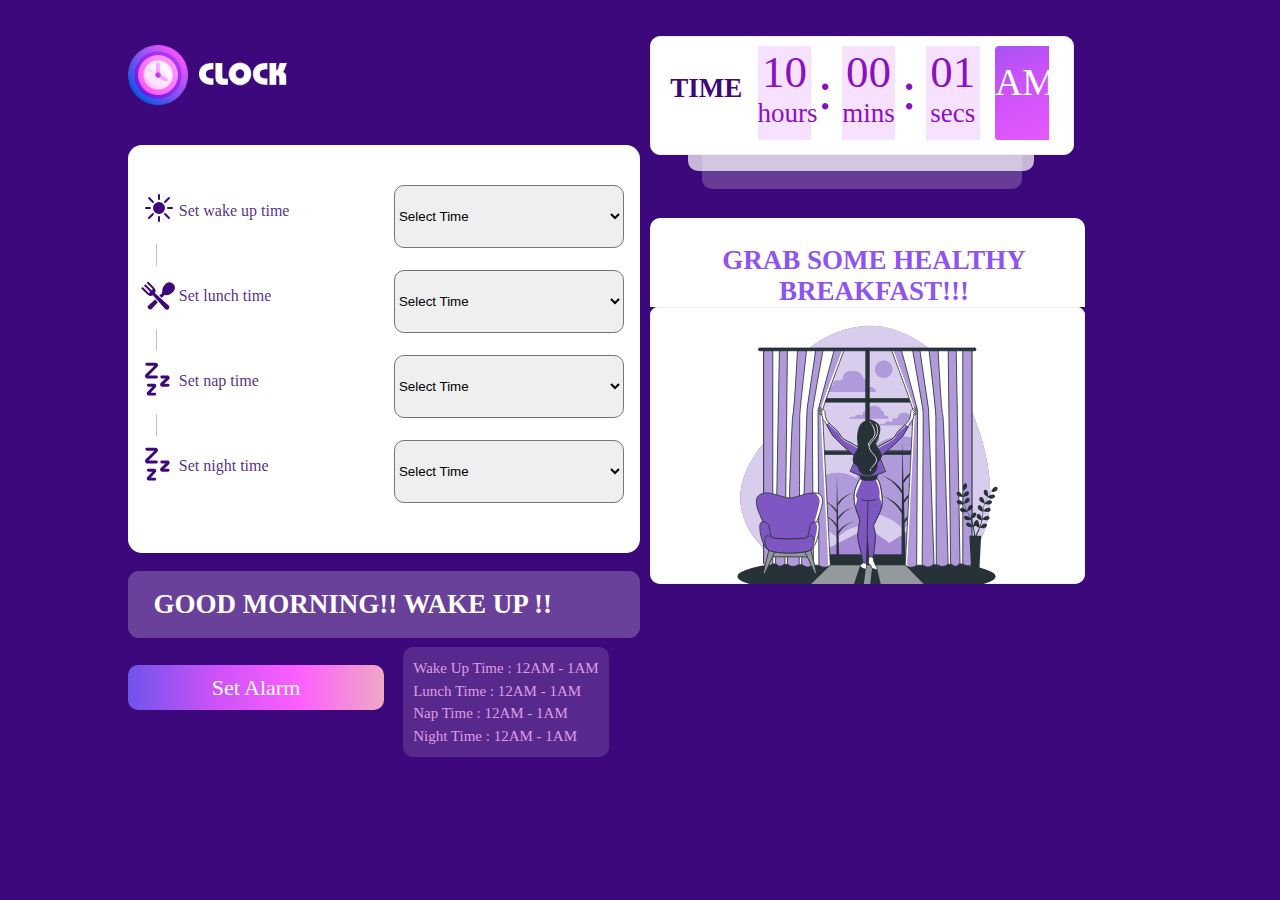
<file: index.html>
<!DOCTYPE html>
<html lang="en">

<head>
    <meta charset="UTF-8">
    <meta http-equiv="X-UA-Compatible" content="IE=edge">
    <meta name="viewport" content="width=device-width, initial-scale=1.0">
    <title>Clock UI</title>
    <link rel="stylesheet" href="./index.css">
    <link href="https://fonts.googleapis.com/css2?family=Assistant:wght@200&display=swap" rel="stylesheet">
</head>

<body>
    <div class="whole-block">
        <div class="block">
            <div class="block-left">
                <div class="head-right">
                    <span class="logo">
                        <img src="clock_logo.png" alt="logo" style="height: 60px;">
                    </span>
                </div>
                <div class="set-time">
                    <span class="sun-logo"><img src="wake_up.svg" alt="icon"></span>
                    <label for="" class="text">Set wake up time</label>
                    <select name="" id="" class="dropdown">
                        <option value="">Select Time</option>
                        <option value="">12 AM - 1 AM</option>
                        <option value="">1 AM - 2 AM</option>
                        <option value="">2 AM - 3 AM</option>
                        <option value="">3 AM - 4 AM</option>
                        <option value="">4 AM - 5 AM</option>
                        <option value="">5 AM - 6 AM</option>
                        <option value="">6 AM - 7 AM</option>
                        <option value="">7 AM - 8 AM</option>
                        <option value="">8 AM - 9 AM</option>
                        <option value="">9 AM - 10 AM</option>
                        <option value="">10 AM - 11 AM</option>
                        <option value="">11 AM - 12 PM</option>
                        <option value="">12 PM - 1 PM</option>
                        <option value="">1 PM - 2 PM</option>
                        <option value="">2 PM - 3 PM</option>
                        <option value="">3 PM - 4 PM</option>
                        <option value="">4 PM - 5 PM</option>
                        <option value="">5 PM - 6 PM</option>
                        <option value="">6 PM - 7 PM</option>
                        <option value="">7 PM - 8 PM</option>
                        <option value="">8 PM - 9 PM</option>
                        <option value="">9 PM - 10 PM</option>
                        <option value="">10 PM - 11 PM</option>
                        <option value="">11 PM - 12 AM</option>
                    </select>

                    <div class="vertical-line"></div>

                    <span class="lunch-logo"><img src="lunch_time.svg" alt="icon"></span>
                    <label for="lunch-time" class="text">Set lunch time</label>
                    <select name="" id="" class="dropdown">
                        <option value="">Select Time</option>
                        <option value="">12 AM - 1 AM</option>
                        <option value="">1 AM - 2 AM</option>
                        <option value="">2 AM - 3 AM</option>
                        <option value="">3 AM - 4 AM</option>
                        <option value="">4 AM - 5 AM</option>
                        <option value="">5 AM - 6 AM</option>
                        <option value="">6 AM - 7 AM</option>
                        <option value="">7 AM - 8 AM</option>
                        <option value="">8 AM - 9 AM</option>
                        <option value="">9 AM - 10 AM</option>
                        <option value="">10 AM - 11 AM</option>
                        <option value="">11 AM - 12 PM</option>
                        <option value="">12 PM - 1 PM</option>
                        <option value="">1 PM - 2 PM</option>
                        <option value="">2 PM - 3 PM</option>
                        <option value="">3 PM - 4 PM</option>
                        <option value="">4 PM - 5 PM</option>
                        <option value="">5 PM - 6 PM</option>
                        <option value="">6 PM - 7 PM</option>
                        <option value="">7 PM - 8 PM</option>
                        <option value="">8 PM - 9 PM</option>
                        <option value="">9 PM - 10 PM</option>
                        <option value="">10 PM - 11 PM</option>
                        <option value="">11 PM - 12 AM</option>
                    </select>

                    <div class="vertical-line"></div>

                    <span class="nap-logo"><img src="nap_time.svg" alt="icon"></span>
                    <label for="nap-time" class="text">Set nap time</label>
                    <select name="" id="" class="dropdown">
                        <option value="">Select Time</option>
                        <option value="">12 AM - 1 AM</option>
                        <option value="">1 AM - 2 AM</option>
                        <option value="">2 AM - 3 AM</option>
                        <option value="">3 AM - 4 AM</option>
                        <option value="">4 AM - 5 AM</option>
                        <option value="">5 AM - 6 AM</option>
                        <option value="">6 AM - 7 AM</option>
                        <option value="">7 AM - 8 AM</option>
                        <option value="">8 AM - 9 AM</option>
                        <option value="">9 AM - 10 AM</option>
                        <option value="">10 AM - 11 AM</option>
                        <option value="">11 AM - 12 PM</option>
                        <option value="">12 PM - 1 PM</option>
                        <option value="">1 PM - 2 PM</option>
                        <option value="">2 PM - 3 PM</option>
                        <option value="">3 PM - 4 PM</option>
                        <option value="">4 PM - 5 PM</option>
                        <option value="">5 PM - 6 PM</option>
                        <option value="">6 PM - 7 PM</option>
                        <option value="">7 PM - 8 PM</option>
                        <option value="">8 PM - 9 PM</option>
                        <option value="">9 PM - 10 PM</option>
                        <option value="">10 PM - 11 PM</option>
                        <option value="">11 PM - 12 AM</option>
                    </select>

                    <div class="vertical-line"></div>

                    <span class="nap-logo"><img src="nap_time.svg" alt="icon"></span>
                    <label for="night-time" class="text">Set night time</label>
                    <select name="" id="" class="dropdown">
                        <option value="">Select Time</option>
                        <option value="">12 AM - 1 AM</option>
                        <option value="">1 AM - 2 AM</option>
                        <option value="">2 AM - 3 AM</option>
                        <option value="">3 AM - 4 AM</option>
                        <option value="">4 AM - 5 AM</option>
                        <option value="">5 AM - 6 AM</option>
                        <option value="">6 AM - 7 AM</option>
                        <option value="">7 AM - 8 AM</option>
                        <option value="">8 AM - 9 AM</option>
                        <option value="">9 AM - 10 AM</option>
                        <option value="">10 AM - 11 AM</option>
                        <option value="">11 AM - 12 PM</option>
                        <option value="">12 PM - 1 PM</option>
                        <option value="">1 PM - 2 PM</option>
                        <option value="">2 PM - 3 PM</option>
                        <option value="">3 PM - 4 PM</option>
                        <option value="">4 PM - 5 PM</option>
                        <option value="">5 PM - 6 PM</option>
                        <option value="">6 PM - 7 PM</option>
                        <option value="">7 PM - 8 PM</option>
                        <option value="">8 PM - 9 PM</option>
                        <option value="">9 PM - 10 PM</option>
                        <option value="">10 PM - 11 PM</option>
                        <option value="">11 PM - 12 AM</option>
                    </select>
                </div>
                <div class="good-morning-text">GOOD MORNING!! WAKE UP !!</div>
                <div class="alarm-btn" data-hover="Party Time !!">
                    Set Alarm
                </div>
                <span class="msg-note">
                    Wake Up Time : 12AM - 1AM <br>
                    Lunch Time : 12AM - 1AM <br>
                    Nap Time : 12AM - 1AM <br>
                    Night Time : 12AM - 1AM <br>
                </span>
            </div>
            <div class="block-right">
                <div class="time-container">
                    <div class="time_container1"></div>
                    <div class="time_container2"></div>
                    <div class="time_container3">
                        <span class="time-text">TIME</span>
                        <span class="time-box">
                            <div class="time-display">10</div>
                            <div class="time-indicator">hours</div>
                        </span>
                        <span class="sperater">:</span>
                        <span class="time-box">
                            <div class="time-display">00</div>
                            <div class="time-indicator">mins</div>
                        </span>
                        <span class="sperater">:</span>
                        <span class="time-box">
                            <div class="time-display">01</div>
                            <div class="time-indicator">secs</div>
                        </span>
                        <span class="time-box meridiem-indicator">
                            <div class="meridiem">AM</div>
                        </span>
                    </div>

                </div>


                <div class="to-do-block">
                    <div class="breakfast-text">
                        GRAB SOME HEALTHY BREAKFAST!!!
                    </div>
                    <img src="morning1.svg" alt="img" class="window-img">
                </div>
            </div>
        </div>
    </div>

</body>

</html>
</file>
<file: index.css>
*{
    margin: 0;
    padding: 0;
}
.whole-block{
    background-color: #3D087B;
    height: 100%;
    width: 100%;
    position: fixed;
    overflow: scroll;
}
.block{
    padding-top: 5vh;
    margin-left: 10vw;
    
    display: flex;
    flex-wrap: wrap;
}
.block-left{
    width: 40vw;
    margin-right: 5px;
}
.set-time{
    background-color: #FFFFFF;
    margin-top: 4vh;
    border-radius: 14px;
    padding: 5vh 1vw;

}
.sun-logo{
    display: inline-block;
}
.text{
    position: relative;
    bottom: 10px;
    display: inline-block;
    width: 15vw;
    /* font-family: 'Baumans', cursive; */
    color: #3D087BDE;
}
.dropdown{
    width: 18vw;
    height: 7vh;
    position: relative;
    bottom: 0.6vh;
    left: 1.5vw;
    /* font-family: 'Baumans', cursive; */
    /* color: #3D087BDE; */
    border-radius: 10px ;
}
.vertical-line{
    border-left: 1px solid #C2C2C2;
    height: 22px;
    position: relative;
    left: 1.2vw;
    bottom: 1vh;
}
.good-morning-text{
    /* font-family: 'Baumans', cursive; */
    color: #FFFFFF;
    font-size: 27px;
    background-color: rgb(106,65,154);
    padding: 2vh 0px 2vh 2vw;
    margin-top: 2vh;
    border-radius: 11px;
    font-weight: bold;
}
.alarm-btn{
    width: 20vw;
    height: 45px;
    background-image: linear-gradient(to right, #6E54EC,#CB52F8,#FC5EFF,#F1A7C5);
    margin-top: 3vh;
    border-radius: 10px;
    /* font-family: 'Baumans', cursive; */
    font-size: 22px;
    color: #FFFFFF;
    display: inline-block;
    text-align: center;
    line-height: 45px;
}
.alarm-btn:hover{
    font-size: 0;
    background-image: linear-gradient(to left, #6E54EC,#CB52F8,#FC5EFF,#F1A7C5);
}
.alarm-btn:hover:after{
    content: attr(data-hover);
    font-size: 22px;
    line-height: 45px;
}
.msg-note{
    position: absolute;
    color:#df9ce4;
    background-color:rgb(88, 41, 141);
    line-height: 1.5;
    margin-left: 1.5vw;
    margin-top: 1vh;
    border-radius: 10px;
    padding: 10px;
    /* font-family: 'Baumans', cursive; */
    font-size: 15px;
}
.block-right{
    /* border: 2px solid black; */
    width: 40vw;
    margin-left: 5px;
}
.time-container{
    height: 17vh;
}
.time_container1{
    background-color: #FFFFFF;
    height: 10vh;
    width: 25vw;
    border-radius: 10px;
    position: relative;
    top: 6vh;
    left: 4.1vw;
    opacity: 0.21;
}
.time_container2{
    height: 10vh;
    width: 27vw;
    position: relative;
    top: -6vh;
    left: 3vw;
    border-radius: 10px;
    z-index: 1;
    background-color: #FFFFFF;
    opacity: 0.71;
}
.time_container3{
    background-color: #FFFFFF;
    display: flex;
    width: 33vw;
    height: 13vh;
    border: 1px solid #EDEDED;
    border-radius: 10px;
    position: relative;
    bottom: 21vh;
    z-index: 2;
    opacity: 1;
}
.time-text{
    position: relative;
    top: 4vh;
    margin-left: 1.5vw;
    /* font-family: 'Baumans', cursive; */
    color: #3D087B;
    font-size: 3vh;
    font-weight: bold;
}
.time-box{
    position: relative;
    margin-left: 1.2vw;
    height: 10.4vh;
    width: 4.2vw;
    text-align: center;
    margin-top: 1vh;
    color: #8A11BF;
    background-color: #F6E2FF;
}
.time-display{
    font-size: 5vh;
}
.time-indicator{
    font-size: 3vh;
}
.sperater{
    color: #8A11BF;
    font-size: 6vh;
    position: relative;
    top: 2.5vh;
    left: 0.5vw;
}
.meridiem-indicator{
    background-image: url(AM_svg.svg) ;
    background-repeat: no-repeat;
    background-size: cover;
    color: #FFFFFF;
    font-size: 4.2vh;
    /* font-family: 'Baumans', cursive; */
}
.meridiem{
    position: relative;
    top: 1.5vh;
}
.to-do-block{
    display: inline-block;
    margin-top: 2.2vh;
}
.breakfast-text{
    /* font-family: 'Baumans', cursive; */
    font-weight: bold;
    font-size: 3vh;
    color: #8E53F0;
    background-color: #FFFFFF;
    width: 33vw;
    padding: 3vh 0vw 0vh 1vw; 
    border-top-left-radius: 10px;
    border-top-right-radius: 10px;
    text-align: center;
}
.window-img{
    width: 34vw;
    border-bottom-left-radius: 10px;
    border-bottom-right-radius: 10px;
}
@media(max-width:1075px){
    .good-morning-text{
        font-size: 22px;
    }
}
@media(max-width:974px){
    .block{
        flex-direction: column;
    }
    .block-left{
        width: 75vw;
        margin-left: 4vh;
    }
    .set-time{
        margin-top: 24vh;
        left: 17vw;
    }
    .text{
        width: 27vw;
    }
    .dropdown{
        width: 28vw;
    }
    .alarm-btn{
        width: 40vw;
    }
    .block-right{
        width: 75vw;
        margin-left: 4vh;
        margin-top: 6vh;
    }
    .time-container{
        position: absolute;
        top: 18vh;
        left: 17vw;
    }
    .time_container1{
        width: 54.2vw;
    }
    .time_container2{
        width: 57vw;
    }
    .time_container3{
        width: 63vw;
    }
    .time-box{
        width: 11vw;
    }
    .breakfast-text{
        width: 74vw;
    }
    .window-img{
        width: 75vw;
    }
}
@media(max-width:485px){
.msg-note{
    display: block;
}
.to-do-block{
    margin-top: 12.5vh;
}
.time_container3{width: 75vw;}
.time_container2{width: 67vw;}
.time_container1{width: 62.2vw;}
.time-text{font-size: 2vh; top: 5vh;}
.time-display{ font-size: 2.5vh;margin-top: 2.5vh;}
.time-indicator{font-size: 1.6vh;}
.meridiem{font-size: 2.2vh;top: 2.5vh;}
}
</file>
